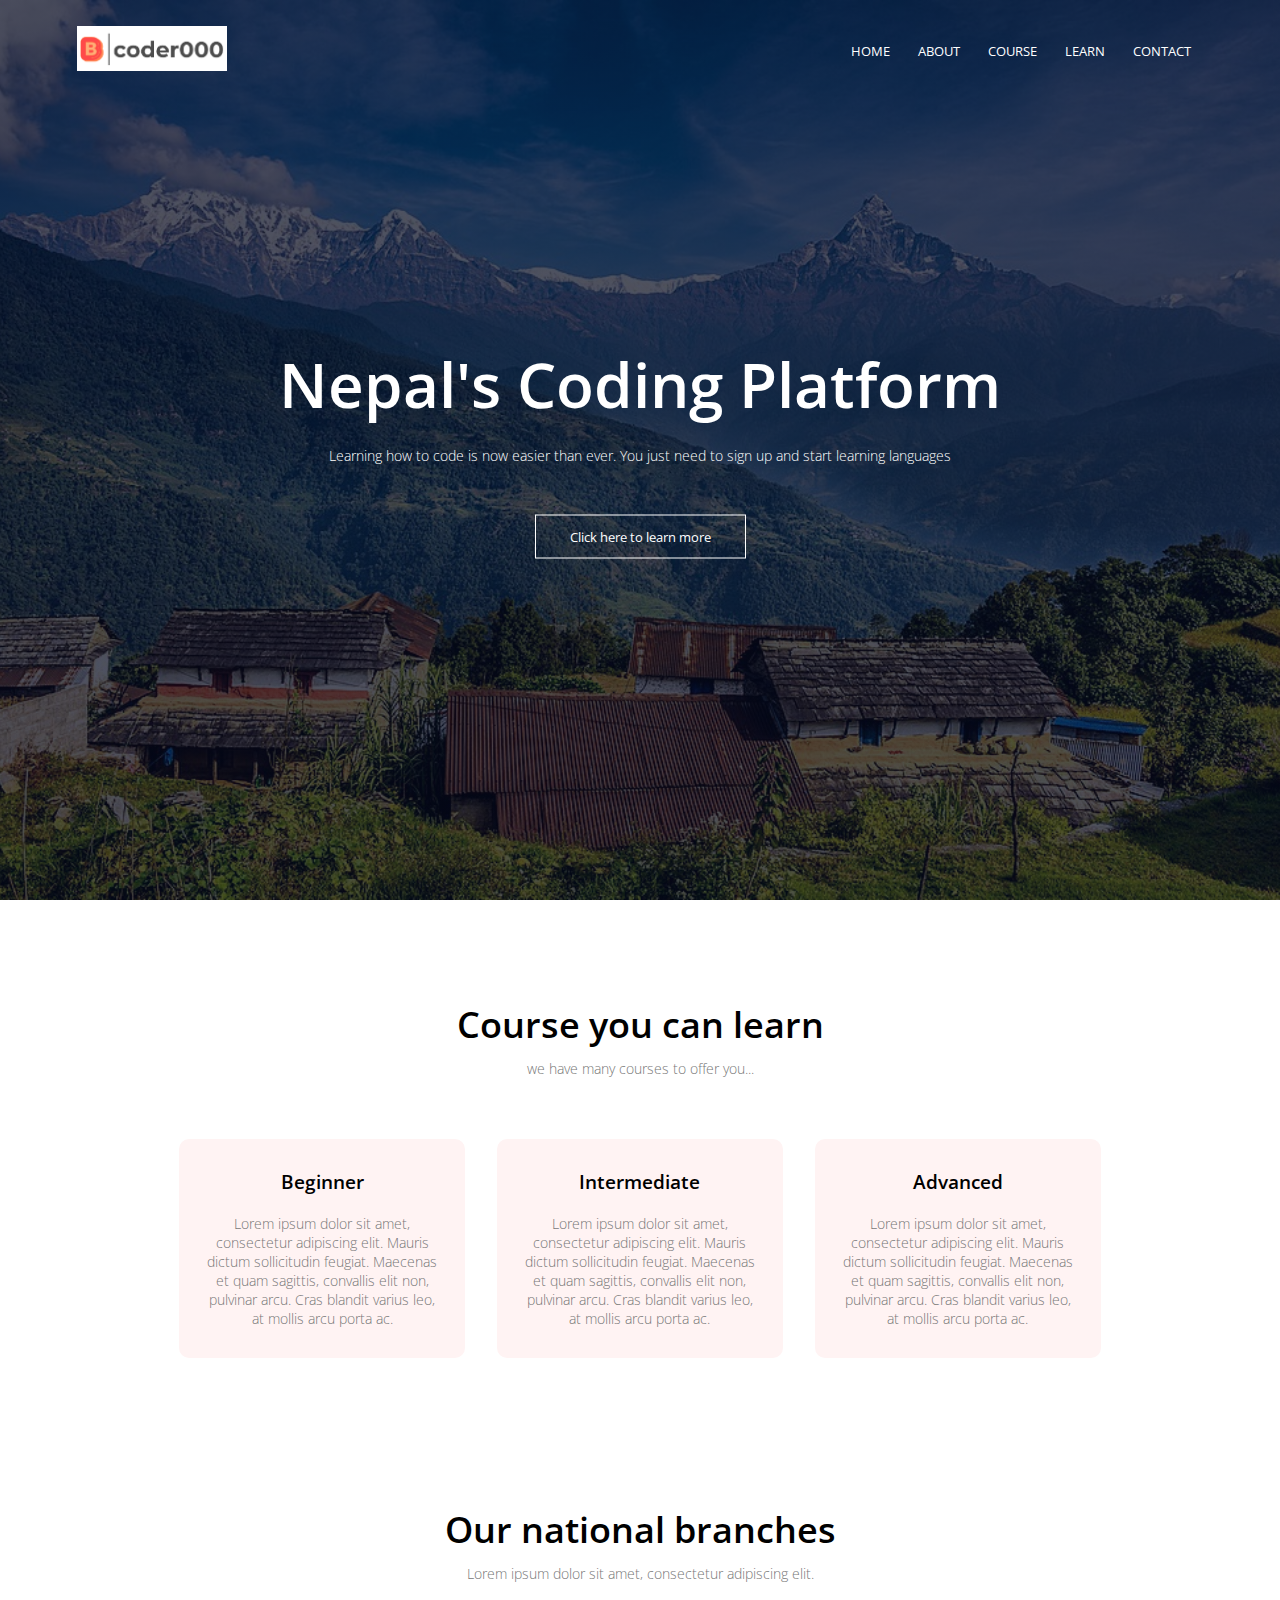
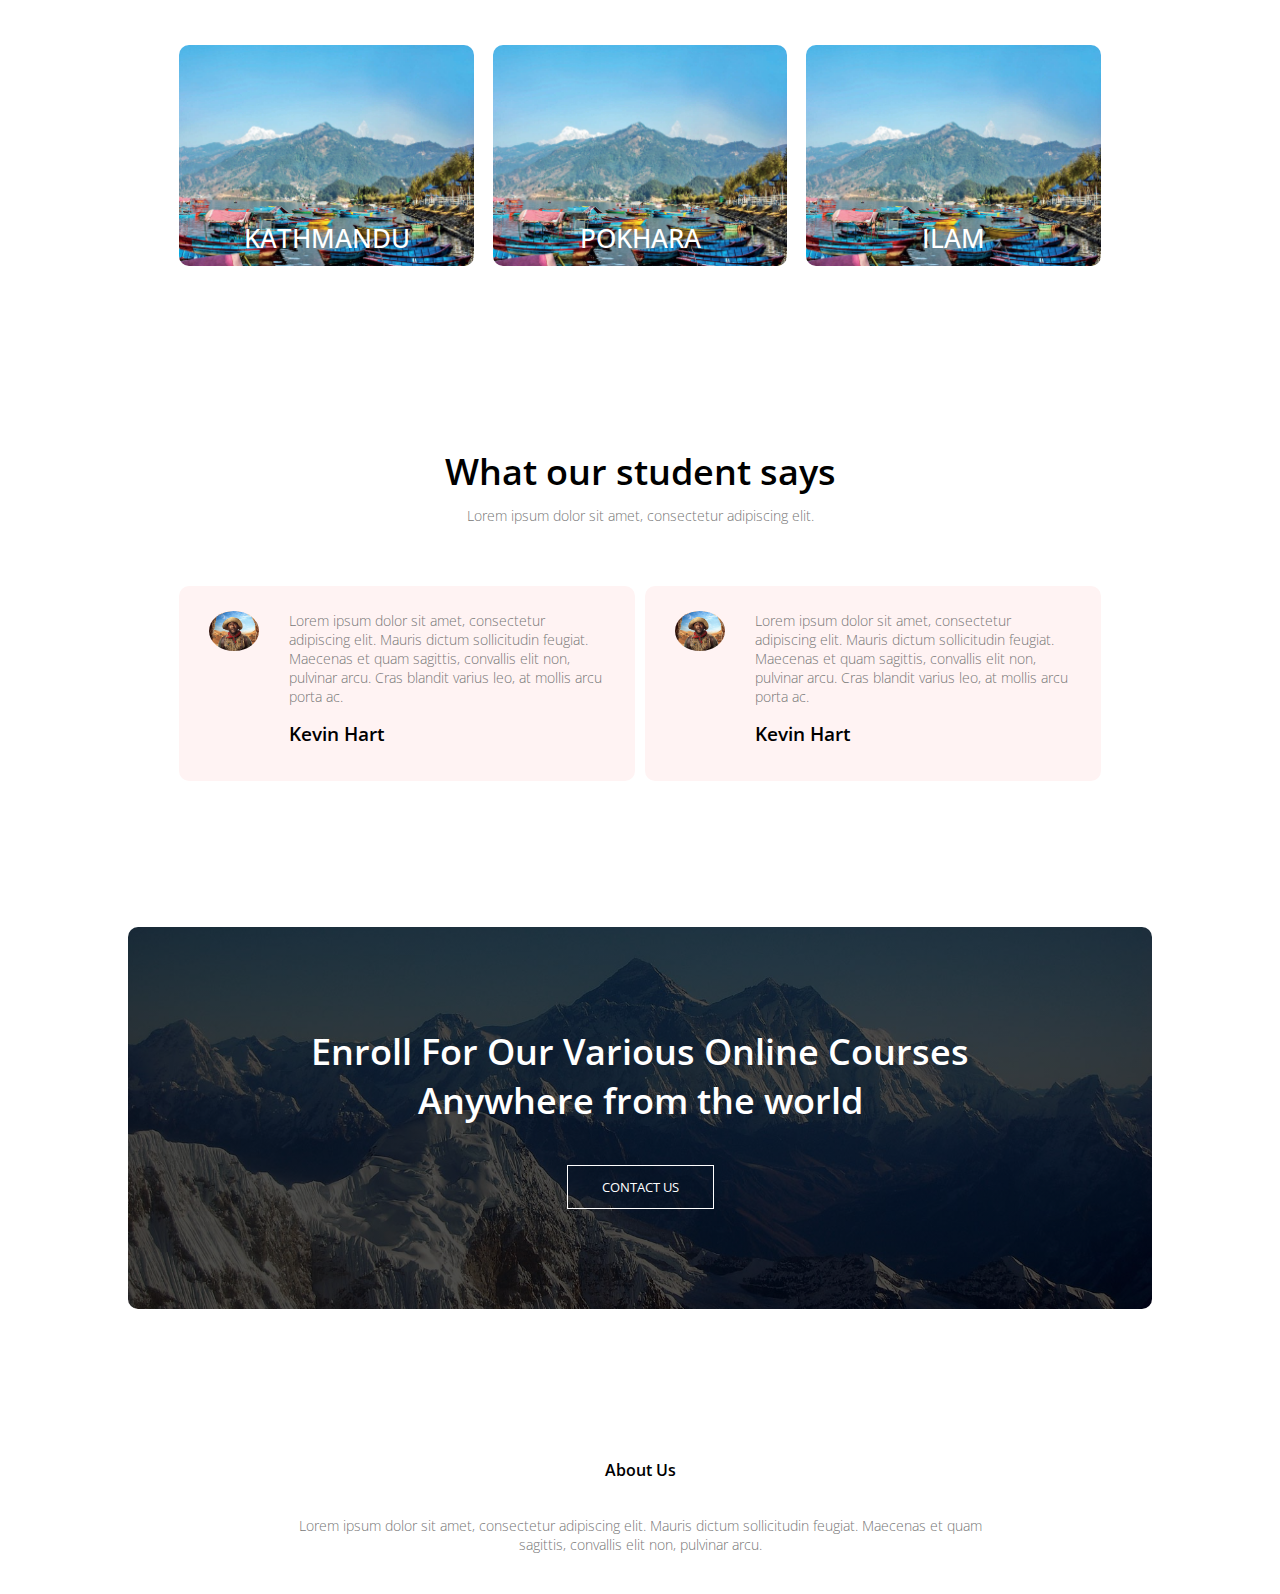
<file: index.html>
<!DOCTYPE html>
<html>
<head>
  <meta charset="utf-8">
  <meta name="viewport" content="width=device-width, initial-scale=1.0">
  <title>Coder000</title>
  <link rel="icon" href="toplogo.png" type="image/icon type">
  <link rel="stylesheet" type="text/css" href="style.css">
  <link rel="stylesheet" href="https://pro.fontawesome.com/releases/v5.10.0/css/all.css" />
</head>
<body>
  <section class="header">
    <nav>
      <a href="index.html"><img src="logo.PNG"></a>
      <div class="nav-links" id="navLinks">
         <i class="fas fa-times" onclick="hideMenu()"></i>
        <ul>
          <li><a href="index.html">HOME</a></li>
          <li><a href="about.html">ABOUT</a></li>
          <li><a href="course.html">COURSE</a></li>
          <li><a href="learn.html">LEARN</a></li>
          <li><a href="contact.html">CONTACT</a></li>
        </ul>
      </div>
       <i class="fas fa-bars" onclick="showMenu()"></i>
    </nav>
    <div class="text-box">
      <h1>Nepal's Coding Platform</h1>
      <p>Learning how to code is now easier than ever. You just need to sign up and start learning languages</p>
      <a href="learn.html" class="hero-btn">Click here to learn more</a>
    </div>
  </section>
<!--   course -->
<section class="course">
  <h1>Course you can learn</h1>
  <p>we have many courses to offer you...  </p>

  <div class="row">
    <div class="course-col">
      <h3>Beginner</h3>
      <p>Lorem ipsum dolor sit amet, consectetur adipiscing elit. Mauris dictum sollicitudin feugiat. Maecenas et quam sagittis, convallis elit non, pulvinar arcu. Cras blandit varius leo, at mollis arcu porta ac.</p>
    </div>
    <div class="course-col">
      <h3>Intermediate</h3>
      <p>Lorem ipsum dolor sit amet, consectetur adipiscing elit. Mauris dictum sollicitudin feugiat. Maecenas et quam sagittis, convallis elit non, pulvinar arcu. Cras blandit varius leo, at mollis arcu porta ac.</p>
    </div>
    <div class="course-col">
      <h3>Advanced</h3>
      <p>Lorem ipsum dolor sit amet, consectetur adipiscing elit. Mauris dictum sollicitudin feugiat. Maecenas et quam sagittis, convallis elit non, pulvinar arcu. Cras blandit varius leo, at mollis arcu porta ac.</p>
    </div>
  </div>

</section>
<!-- campus -->
<section class="campus">
  <h1>Our national branches</h1>
  <p>Lorem ipsum dolor sit amet, consectetur adipiscing elit.</p>
  <div class="row">
    <div class="campus-col">
      <img src="pokhara.jpg">
      <div class="layer">
        <h3>KATHMANDU</h3>
      </div>
    </div> 
  

  
    <div class="campus-col">
      <img src="pokhara.jpg">
      <div class="layer">
        <h3>POKHARA</h3>
      </div>
    </div>
  

    
    <div class="campus-col">
      <img src="pokhara.jpg">
      <div class="layer">
        <h3>ILAM</h3>
      </div>
    </div>

  </div>

</section>


<!-- testimonials -->

<section class="testimonials">
  
    <h1>What our student says</h1>
      <p>Lorem ipsum dolor sit amet, consectetur adipiscing elit.</p>
    <div class="row">
      <div class="testimonial-col">
        <img src="user1.jpg">
        <div>
          <p>
            Lorem ipsum dolor sit amet, consectetur adipiscing elit. Mauris dictum sollicitudin feugiat. Maecenas et quam sagittis, convallis elit non, pulvinar arcu. Cras blandit varius leo, at mollis arcu porta ac.
          </p>
          <h3>Kevin Hart</h3>
        </div>
      </div>
      <div class="testimonial-col">
        <img src="user1.jpg">
        <div>
          <p>
            Lorem ipsum dolor sit amet, consectetur adipiscing elit. Mauris dictum sollicitudin feugiat. Maecenas et quam sagittis, convallis elit non, pulvinar arcu. Cras blandit varius leo, at mollis arcu porta ac.
          </p>
          <h3>Kevin Hart</h3>
        </div>
      </div>
    </div>
</section>


<!-- call to action -->

<section class="cta">
  <h1>Enroll For Our Various Online Courses<br> Anywhere from the world</h1>
  <a href="contact.html" class="hero-btn">CONTACT US</a>
</section>

<!-- Footer -->
<section class="footer">
  <h4>About Us</h4>
  <p> Lorem ipsum dolor sit amet, consectetur adipiscing elit. Mauris dictum sollicitudin feugiat. Maecenas et quam<br> sagittis, convallis elit non, pulvinar arcu. </p>
 
</section>






<!-- javascript -->
<script type="text/javascript" src="script.js"></script>












</body>
</html>
</file>
<file: style.css>
@import url('https://fonts.googleapis.com/css2?family=Open+Sans:wght@300&display=swap');
*{
	margin: 0;
	padding: 0;
	font-family: 'Open Sans', sans-serif;
}
.header{
	min-height: 100vh;
	width: 100%;
	background-image: linear-gradient(rgba(4,9,30,0.7),rgba(4,9,30,0.7)),url(banner.jpg);
	background-position: center;
	background-size: cover;
	position: relative;
}
nav{
	display: flex;
	padding: 2% 6%;
	justify-content: space-between;
	align-items: center;
}
nav img{
	width: 150px;
}
.nav-links {
	flex: 1;
	text-align: right;
}
.nav-links ul li{
	list-style: none;
	display: inline-block;
	padding: 8px 12px;
	position: relative;
}
.nav-links ul li a{
	color: #fff;
	text-decoration: none;
	font-size: 13px;
}
.nav-links ul li::after{
	content: '';
	width: 0%;
	height: 2px;
	background: #f44336;
	display: block;
	margin: auto;
	transition: 0.5s;
}
.nav-links ul li:hover::after{
	width: 100%;
}
.text-box{
	width: 90%;
	color: #fff;
	position: absolute;
	top: 50%;
	left: 50%;
	transform: translate(-50%, -50%);
	text-align: center;
}
.text-box h1{
	font-size: 62px;
}
.text-box p{
	margin: 10px 0 40px;
	font-size: 14px;
	color: #fff;
}
.hero-btn{
	display: inline-block;
	text-decoration: none;
	color: #fff;
	border: 1px solid #fff;
	padding: 12px 34px;
	font-size: 13px;
	background: transparent;
	position: relative;
	cursor: pointer;
}
.hero-btn:hover{
	border: 1px solid #f44336;
	background: #f44336;
	transition: 1s;
}

nav .fas{
	display: none;
}

@media(max-width: 700px){
	.text-box h1{
		font-size: 20px;
	}
	.nav-links ul li{
		display: block;
	}
	.nav-links{
		position: fixed;
		background: #f44336;
		height: 100vh;
		width: 200px;
		top: 0;
		right: -200px;
		text-align: left;
		z-index: 2;
		transition: 1s;
	}
	nav .fas{
		display: block;
		color: #fff;
		margin: 10px;
		font-size: 22px;
		cursor: pointer;
	}
	.nav-links ul{
		padding: 30px;

	}
}

/*course*/
.course{
	width: 80%;
	margin: auto;
	text-align: center;
	padding-top: 100px;	
}
h1{
	font-size: 36px;
	font-weight: 600;
}
p{
	color: #777;
	font-size: 14px;
	font-weight: 300;o
	line-height: 22px;
	padding: 10px;
}
/*three columns*/
.row{
	margin: 5%;
	display: flex;
	justify-content: space-between;

}
.course-col{
	flex-basis: 31%;
	background: #fff3f3;
	border-radius: 10px;
	margin-bottom: 5%;
	padding: 20px 12px;
	box-sizing: border-box;
}
h3{
	text-align: center;
	font-weight: 600;
	margin: 10px 0;
}
.course-col:hover{
	box-shadow :0 0 20px 0px rgba(0,0,0,0.2);
	cursor: pointer;
}
@media(max-width: 700px){
	.row{
		flex-direction: column;
	}
}
/*campus*/
.campus{
	width: 80%;
	margin: auto;
	text-align: center;
	padding-top: 50px;
}
.campus-col{
	flex-basis: 32%;
	border-radius: 10px;
	margin-bottom: 30px;
	position: relative;
	overflow: hidden;
}
.campus-col img{
	width: 100%;
	object-fit: contain;
	display: block;
}
.layer{
	background: transparent;
	height: 100%;
	width: 100%;
	position: absolute;
	top: 0;
	left: 0;
	transition: 0.5s;
}
.layer:hover{
	background: rgba(226, 0, 0, 0.7);

}
.layer h3{
	width: 100%;
	font-weight: 500;
	color: #fff;
	font-size: 26px;
	bottom: 0;
	left: 50%;
	transform: translateX(-50%);
	position: absolute;
}
.layer:hover h3{
	bottom: 49%;
	opacity: 1;
}

/*facilities*/
.facilities{
	width: 80%;
	/*block will be in center*/
	margin: auto;
	/*text will be in center*/
	text-align: center;
	padding-top: 100px;

}
.facilities-col{
	flex-basis: 31%;
	border-radius: 10px;
	margin-bottom: 5%;
	text-align: left;

}
.facilities-col img{
	width: 100%;
	border-radius: 10px;
}
.facilities-col p{
	padding: 0;
}
.facilities-col h3{
	margin-top: 16px;
	margin-bottom: 15px;
	text-align: left;
}

/*testimonials*/
.testimonials{
	width: 80%;
	margin: auto;
	padding-top: 100px;
	text-align: center;
}
.testimonial-col{
	flex-basis: 44%;
	border-radius: 10px;
	margin-bottom: 5%;
	text-align: left;
	background: #fff3f3;
	padding: 25px;
	cursor: pointer;
	display: flex;
}
.testimonial-col img{
	height: 40px;
	margin-left: 5px;
	margin-right: 30px;
	border-radius: 50%;
}
.testimonial-col p{
	padding: 0;
}
.testimonial-col h3{
	margin-top: 15px;
	text-align: left;
}
@media(max-width:  700px){
	.testimonial-col img{
	margin-left: 0;
	margin-right: 15px;
	
}
}
/*CALL TO ACTION*/
.cta{
	margin: 100px auto;
	width: 80%;
	background-image: linear-gradient(rgba(0,0,0,0.7), rgba(0,0,0,0.7)),url(banner2.jpg);
	background-position: center;
	background-size: cover;
	border-radius: 10px;
	text-align: center;
	padding: 100px 0;
}

.cta h1{
	color: white;
	margin-bottom: 40px;
}
@media(max-width:  700px){
	.cta h1{
		font-size: 24px;
	}
}
 /*footer*/
 .footer{
 	width: 100%;
 	text-align: center;
 	padding: 30px 0;
 }

.footer h4{
	margin-bottom: 25px;
	margin-top: 20px;
	font-weight: 600;
}

/*about page*/

.sub-header{
	height: 50vh;
	width: 100%;
	background-image: linear-gradient(rgba(4,9,30,0.7), rgba(4,9,30,0.7)),url(background.jpg);
	background-position: center;
	background-size: cover;
	text-align: center;
	color: white;
}

.sub-header h1{
	margin-top: 100px;

}

.about-us{
	width: 80%;
	margin: auto;
	padding-top: 80px;
	padding-bottom: 50px;
}
.about-col{
	/*because we only need 2 columns*/
	flex-basis: 48%;
	padding: 30px 2px;
}
.about-col img{
	width: 100%;
}
.about-col h1{
	padding-top: 0;

}
 .about-col p{
 	padding: 15px 0 25px;
 }
 .red-btn{
 	border: 1px solid #f44336;
 	background: transparent;
 	color: #f44336;
 }

.red-btn:hover{
	color: white;
}

/*contact us page*/
.location{
	width: 80%;
	margin: auto;
	padding: 80px 0;
}
.location iframe{
	/*so it will be responsive*/
	width: 100%;

}
.contact-us{
	width: 80%;
	margin: auto;
}
.contact-col{
	flex-basis: 48%;
	margin-bottom: 30px;
}
.contact-col div{
	display: flex;
	align-items: center;
	margin-bottom: 40px;
}
.contact-col div .fas{
	font-size: 28px;
	color: #f44336;
	margin: 10px;
	margin-right: 30px;
}
.contact-col div p{
	padding: 0;
}

.contact-col div h5{
	font-size: 20px;
	margin-bottom: 5px;
	color: #555;
	font-weight: 500;
}
.contact-col input, .contact-col textarea{
	width: 100%;
	padding: 15px;
	margin-bottom: 17px;
	outline: none;
	border: 1px solid #ccc;
	box-sizing: border-box;
}
</file>
